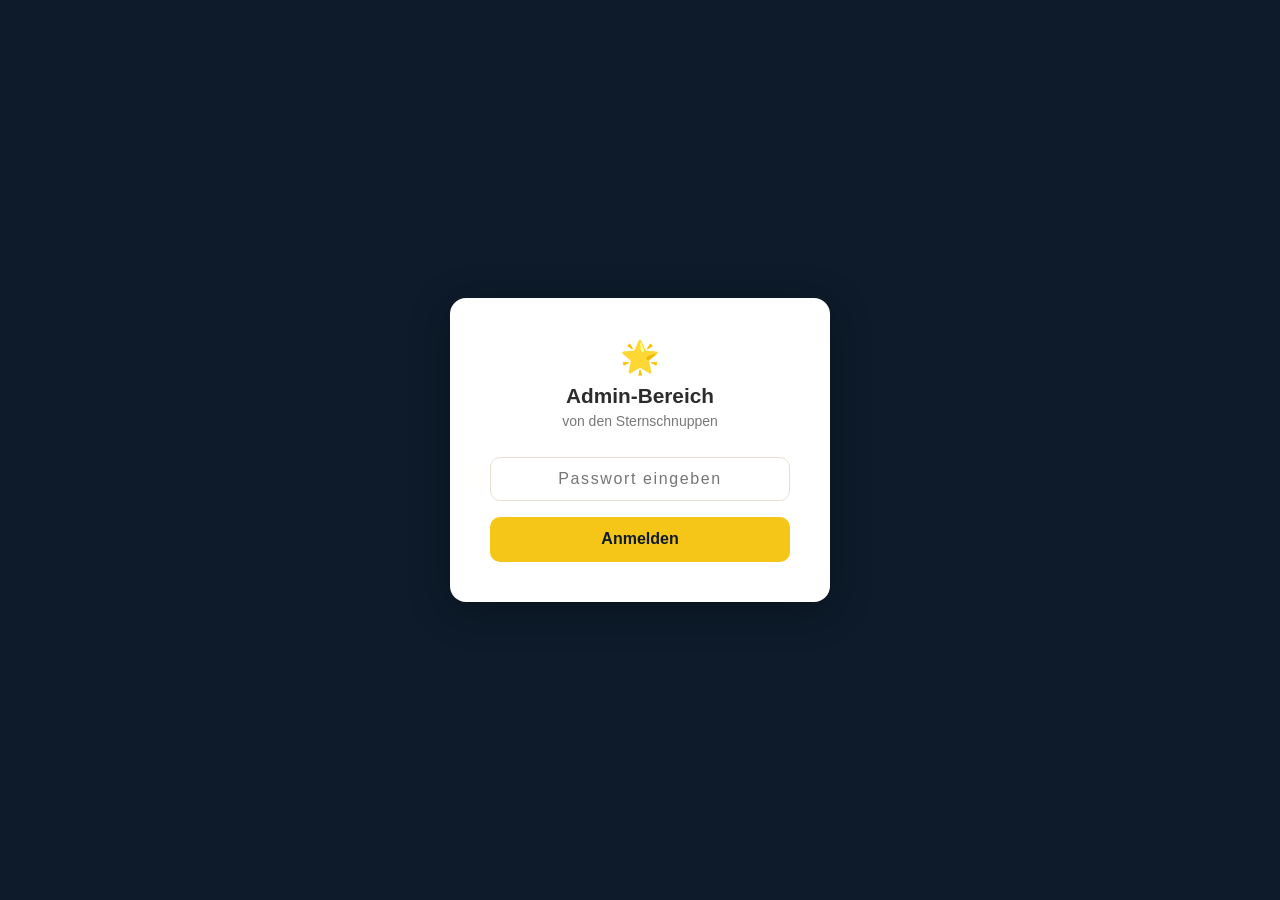
<file: admin/index.html>
<!DOCTYPE html>
<html lang="de">
<head>
  <meta charset="UTF-8">
  <meta name="viewport" content="width=device-width, initial-scale=1.0">
  <title>Admin – von den Sternschnuppen</title>
  <style>
    :root {
      --midnight: #0d1b2a;
      --gold: #f5c518;
      --gold-dark: #d4a017;
      --cream: #fdf8ee;
      --warm: #f5ede0;
      --text: #2c2c2c;
      --text-muted: #777;
      --border: #e8e0d0;
      --white: #fff;
      --red: #e74c3c;
      --green: #27ae60;
      --shadow: 0 4px 20px rgba(0,0,0,0.1);
      --radius: 10px;
    }
    *, *::before, *::after { box-sizing: border-box; margin: 0; padding: 0; }
    body { font-family: -apple-system, BlinkMacSystemFont, 'Segoe UI', Roboto, sans-serif; background: var(--cream); color: var(--text); min-height: 100vh; }

    /* Login */
    .login-screen {
      min-height: 100vh;
      display: flex;
      align-items: center;
      justify-content: center;
      background: var(--midnight);
    }
    .login-box {
      background: var(--white);
      border-radius: 16px;
      padding: 2.5rem;
      width: 100%;
      max-width: 380px;
      text-align: center;
      box-shadow: 0 8px 40px rgba(0,0,0,0.3);
    }
    .login-logo { font-size: 2rem; margin-bottom: 0.5rem; }
    .login-box h1 { font-size: 1.3rem; margin-bottom: 0.3rem; }
    .login-box p { color: var(--text-muted); font-size: 0.875rem; margin-bottom: 1.75rem; }
    .login-box input {
      width: 100%;
      padding: 0.75rem 1rem;
      border: 1.5px solid var(--border);
      border-radius: var(--radius);
      font-size: 1rem;
      margin-bottom: 1rem;
      text-align: center;
      letter-spacing: 0.1em;
    }
    .login-box input:focus { outline: none; border-color: var(--gold); }
    .login-box button {
      width: 100%;
      padding: 0.85rem;
      background: var(--gold);
      color: var(--midnight);
      border: none;
      border-radius: var(--radius);
      font-size: 1rem;
      font-weight: 700;
      cursor: pointer;
      transition: background 0.2s;
    }
    .login-box button:hover { background: var(--gold-dark); }
    .login-error { color: var(--red); font-size: 0.85rem; margin-top: 0.75rem; display: none; }

    /* Admin Layout */
    .admin-screen { display: none; }
    .admin-header {
      background: var(--midnight);
      color: white;
      padding: 1rem 2rem;
      display: flex;
      align-items: center;
      justify-content: space-between;
      position: sticky;
      top: 0;
      z-index: 100;
    }
    .admin-header h1 { font-size: 1rem; display: flex; align-items: center; gap: 0.5rem; }
    .admin-header h1 span { color: var(--gold); }
    .admin-header-actions { display: flex; gap: 0.75rem; align-items: center; }
    .btn-sm {
      padding: 0.4rem 1rem;
      border-radius: 50px;
      font-size: 0.8rem;
      font-weight: 600;
      cursor: pointer;
      border: none;
      transition: opacity 0.2s;
    }
    .btn-sm:hover { opacity: 0.85; }
    .btn-gold { background: var(--gold); color: var(--midnight); }
    .btn-outline-white { background: transparent; border: 1.5px solid rgba(255,255,255,0.3); color: white; }
    .btn-red { background: var(--red); color: white; }
    .btn-green { background: var(--green); color: white; }
    .btn-gray { background: #aaa; color: white; }
    .admin-main { max-width: 1100px; margin: 0 auto; padding: 2rem 1.5rem; }
    .admin-tabs { display: flex; gap: 0.5rem; margin-bottom: 2rem; border-bottom: 2px solid var(--border); padding-bottom: 0; }
    .tab-btn {
      padding: 0.6rem 1.25rem;
      border: none;
      background: none;
      font-size: 0.9rem;
      font-weight: 600;
      color: var(--text-muted);
      cursor: pointer;
      border-bottom: 3px solid transparent;
      margin-bottom: -2px;
      transition: color 0.2s, border-color 0.2s;
    }
    .tab-btn.active { color: var(--midnight); border-bottom-color: var(--gold); }
    .tab-panel { display: none; }
    .tab-panel.active { display: block; }

    /* Cards / Panels */
    .card {
      background: var(--white);
      border-radius: var(--radius);
      padding: 1.5rem;
      box-shadow: var(--shadow);
      margin-bottom: 1.5rem;
    }
    .card h3 { margin-bottom: 1rem; font-size: 1.05rem; }
    .form-group { margin-bottom: 1rem; }
    .form-group label { display: block; font-size: 0.85rem; font-weight: 600; margin-bottom: 0.35rem; }
    .form-group input,
    .form-group textarea,
    .form-group select {
      width: 100%;
      padding: 0.65rem 0.9rem;
      border: 1.5px solid var(--border);
      border-radius: 8px;
      font-size: 0.9rem;
      font-family: inherit;
    }
    .form-group input:focus,
    .form-group textarea:focus { outline: none; border-color: var(--gold); }
    .form-group textarea { resize: vertical; min-height: 80px; }
    .form-row { display: grid; grid-template-columns: 1fr 1fr; gap: 1rem; }

    /* Galerie Items */
    .items-grid {
      display: grid;
      grid-template-columns: repeat(auto-fill, minmax(180px, 1fr));
      gap: 1rem;
      margin-top: 1rem;
    }
    .item-card {
      border: 1.5px solid var(--border);
      border-radius: var(--radius);
      overflow: hidden;
      background: var(--white);
      position: relative;
    }
    .item-card-img {
      width: 100%;
      aspect-ratio: 4/3;
      object-fit: cover;
      background: var(--warm);
    }
    .item-card-body { padding: 0.75rem; }
    .item-card-title { font-size: 0.85rem; font-weight: 600; margin-bottom: 0.5rem; white-space: nowrap; overflow: hidden; text-overflow: ellipsis; }
    .item-card-actions { display: flex; gap: 0.4rem; }

    /* News Items */
    .news-item {
      border: 1.5px solid var(--border);
      border-radius: var(--radius);
      overflow: hidden;
      margin-bottom: 1rem;
    }
    .news-item-header {
      padding: 1rem 1.25rem;
      display: flex;
      align-items: center;
      justify-content: space-between;
      background: var(--warm);
      cursor: pointer;
      gap: 1rem;
    }
    .news-item-header h4 { font-size: 0.95rem; flex: 1; min-width: 0; white-space: nowrap; overflow: hidden; text-overflow: ellipsis; }
    .news-item-header .date { font-size: 0.8rem; color: var(--text-muted); flex-shrink: 0; }
    .news-item-header .actions { display: flex; gap: 0.4rem; flex-shrink: 0; }
    .news-item-body { padding: 1rem 1.25rem; display: none; border-top: 1.5px solid var(--border); }
    .news-item.expanded .news-item-body { display: block; }
    .news-item-preview { font-size: 0.85rem; color: var(--text-muted); margin-top: 0.5rem; }

    /* Toast */
    .toast {
      position: fixed;
      bottom: 2rem;
      right: 2rem;
      background: var(--midnight);
      color: white;
      padding: 0.85rem 1.25rem;
      border-radius: var(--radius);
      font-size: 0.875rem;
      box-shadow: var(--shadow);
      z-index: 9999;
      transform: translateY(100px);
      opacity: 0;
      transition: transform 0.3s, opacity 0.3s;
      border-left: 3px solid var(--gold);
    }
    .toast.show { transform: translateY(0); opacity: 1; }

    /* Hinweisbox */
    .info-box {
      background: rgba(245,197,24,0.1);
      border: 1.5px solid rgba(245,197,24,0.3);
      border-radius: var(--radius);
      padding: 1rem 1.25rem;
      font-size: 0.875rem;
      margin-bottom: 1.5rem;
      color: #7a5c00;
    }
    .info-box strong { display: block; margin-bottom: 0.25rem; }

    /* Passwort-Änderung */
    .pw-form { max-width: 360px; }

    @media(max-width:600px) {
      .form-row { grid-template-columns: 1fr; }
      .items-grid { grid-template-columns: repeat(auto-fill, minmax(140px, 1fr)); }
      .admin-header { padding: 0.75rem 1rem; }
      .admin-main { padding: 1rem; }
    }
  </style>
</head>
<body>

<!-- LOGIN -->
<div class="login-screen" id="login-screen">
  <div class="login-box">
    <div class="login-logo">🌟</div>
    <h1>Admin-Bereich</h1>
    <p>von den Sternschnuppen</p>
    <input type="password" id="pw-input" placeholder="Passwort eingeben" autocomplete="current-password">
    <button onclick="doLogin()">Anmelden</button>
    <div class="login-error" id="login-error">Falsches Passwort. Bitte erneut versuchen.</div>
  </div>
</div>

<!-- ADMIN -->
<div class="admin-screen" id="admin-screen">
  <header class="admin-header">
    <h1>🌟 Admin – von den <span>Sternschnuppen</span></h1>
    <div class="admin-header-actions">
      <a href="/" target="_blank" class="btn-sm btn-outline-white">Website ansehen →</a>
      <button class="btn-sm btn-outline-white" onclick="doLogout()">Abmelden</button>
    </div>
  </header>

  <main class="admin-main">
    <div class="info-box">
      <strong>💡 So funktioniert die Verwaltung</strong>
      Änderungen werden im Browser gespeichert (localStorage) und sofort auf dieser Website angezeigt –
      solange Sie denselben Browser nutzen. Für eine permanente Veröffentlichung (auch auf anderen Geräten)
      exportieren Sie die Daten und laden die JSON-Dateien im GitHub-Repo hoch.
    </div>

    <div class="admin-tabs">
      <button class="tab-btn active" onclick="switchTab('news')">📰 Neuigkeiten</button>
      <button class="tab-btn" onclick="switchTab('journal')">📖 Journal</button>
      <button class="tab-btn" onclick="switchTab('gallery')">🖼️ Galerie</button>
      <button class="tab-btn" onclick="switchTab('settings')">⚙️ Einstellungen</button>
    </div>

    <!-- TAB: NEUIGKEITEN -->
    <div class="tab-panel active" id="tab-news">

      <div class="card">
        <h3 id="news-form-title">Neuen Beitrag erstellen</h3>
        <div class="form-row">
          <div class="form-group">
            <label>Titel *</label>
            <input type="text" id="n-title" placeholder="z.B. Neuer Wurf geplant!">
          </div>
          <div class="form-group">
            <label>Datum</label>
            <input type="date" id="n-date">
          </div>
        </div>
        <div class="form-group">
          <label>Bilder (eine URL pro Zeile)</label>
          <textarea id="n-images" placeholder="https://…&#10;https://…&#10;https://…" rows="3" style="font-size:0.82rem"></textarea>
          <small style="color:var(--text-muted)">Mehrere Bild-URLs — eine pro Zeile</small>
        </div>
        <div class="form-group">
          <label>Text *</label>
          <textarea id="n-text" placeholder="Beschreibung des Beitrags…" rows="4"></textarea>
        </div>
        <div style="display:flex;gap:0.75rem;flex-wrap:wrap">
          <button class="btn-sm btn-gold" onclick="saveNews()">💾 Beitrag speichern</button>
          <button class="btn-sm btn-gray" onclick="resetNewsForm()" id="news-cancel-btn" style="display:none">Abbrechen</button>
        </div>
        <input type="hidden" id="n-edit-id" value="">
      </div>

      <div id="news-list"><!-- JS --></div>
    </div>

    <!-- TAB: JOURNAL -->
    <div class="tab-panel" id="tab-journal">
      <div class="card">
        <p style="color:var(--text-muted);font-size:0.875rem">
          Journal-Einträge entstehen aus Neuigkeiten. Klicke bei einem Neuigkeiten-Beitrag auf
          <strong>„→ Journal"</strong> oder <strong>„→ Beides"</strong> – der Beitrag erscheint dann
          hier als permanenter Archiv-Eintrag.
        </p>
      </div>
      <div id="journal-list"><!-- JS --></div>
    </div>

    <!-- TAB: GALERIE -->
    <div class="tab-panel" id="tab-gallery">

      <div class="card">
        <h3>Foto hinzufügen</h3>
        <p style="font-size:0.85rem;color:var(--text-muted);margin-bottom:1rem">
          Laden Sie Fotos z.B. bei <strong>Cloudinary</strong>, <strong>imgbb.com</strong> oder <strong>Google Photos</strong> hoch
          und fügen Sie die URL hier ein.
        </p>
        <div class="form-row">
          <div class="form-group">
            <label>Bild-URL (groß) *</label>
            <input type="url" id="g-src" placeholder="https://…/bild.jpg">
          </div>
          <div class="form-group">
            <label>Vorschau-URL (optional)</label>
            <input type="url" id="g-thumb" placeholder="Leer lassen = gleiche URL">
          </div>
        </div>
        <div class="form-group" style="max-width:300px">
          <label>Bildunterschrift</label>
          <input type="text" id="g-title" placeholder="Optionaler Titel">
        </div>
        <button class="btn-sm btn-gold" onclick="addGalleryItem()">➕ Zur Galerie hinzufügen</button>
      </div>

      <div class="card">
        <div style="display:flex;justify-content:space-between;align-items:center;margin-bottom:0.5rem">
          <h3 style="margin:0">Aktuelle Galerie</h3>
          <button class="btn-sm btn-green" onclick="exportGallery()">📥 JSON exportieren</button>
        </div>
        <div class="items-grid" id="gallery-list"><!-- JS --></div>
      </div>
    </div>

    <!-- TAB: EINSTELLUNGEN -->
    <div class="tab-panel" id="tab-settings">
      <div class="card pw-form">
        <h3>Passwort ändern</h3>
        <div class="form-group">
          <label>Aktuelles Passwort</label>
          <input type="password" id="pw-old" placeholder="Aktuelles Passwort">
        </div>
        <div class="form-group">
          <label>Neues Passwort</label>
          <input type="password" id="pw-new1" placeholder="Neues Passwort">
        </div>
        <div class="form-group">
          <label>Neues Passwort wiederholen</label>
          <input type="password" id="pw-new2" placeholder="Wiederholen">
        </div>
        <button class="btn-sm btn-gold" onclick="changePassword()">Passwort speichern</button>
      </div>

      <div class="card">
        <h3>Daten zurücksetzen</h3>
        <p style="color:var(--text-muted);font-size:0.875rem;margin-bottom:1rem">Setzt Galerie und Neuigkeiten auf die Standard-Platzhalterdaten zurück.</p>
        <button class="btn-sm btn-red" onclick="resetAll()">Alle Daten zurücksetzen</button>
      </div>

      <div class="card">
        <h3>Daten exportieren</h3>
        <p style="color:var(--text-muted);font-size:0.875rem;margin-bottom:1rem">
          Exportieren Sie Ihre Daten als JSON und laden Sie diese in das GitHub-Repository hoch,
          damit Änderungen auf allen Geräten und für alle Besucher sichtbar sind.
        </p>
        <div style="display:flex;gap:0.75rem;flex-wrap:wrap">
          <button class="btn-sm btn-green" onclick="exportGallery()">📥 gallery.json</button>
          <button class="btn-sm btn-green" onclick="exportNews()">📥 news.json</button>
          <button class="btn-sm btn-green" onclick="exportJournal()">📥 journal.json</button>
        </div>
      </div>
    </div>

  </main>
</div>

<div class="toast" id="toast"></div>

<script>
const PASS_KEY = 'sternschnuppen_admin_pw';
const DEFAULT_PASS = 'Sternschnuppen2026';

function getPassword() {
  return localStorage.getItem(PASS_KEY) || DEFAULT_PASS;
}

function doLogin() {
  const val = document.getElementById('pw-input').value;
  if (val === getPassword()) {
    sessionStorage.setItem('admin_auth', '1');
    document.getElementById('login-screen').style.display = 'none';
    document.getElementById('admin-screen').style.display = 'block';
    loadAdminData();
  } else {
    document.getElementById('login-error').style.display = 'block';
    document.getElementById('pw-input').value = '';
    document.getElementById('pw-input').focus();
  }
}

function doLogout() {
  sessionStorage.removeItem('admin_auth');
  location.reload();
}

document.getElementById('pw-input').addEventListener('keydown', e => {
  if (e.key === 'Enter') doLogin();
});

if (sessionStorage.getItem('admin_auth') === '1') {
  document.getElementById('login-screen').style.display = 'none';
  document.getElementById('admin-screen').style.display = 'block';
  loadAdminData();
}

function switchTab(name) {
  document.querySelectorAll('.tab-btn').forEach(b => b.classList.remove('active'));
  document.querySelectorAll('.tab-panel').forEach(p => p.classList.remove('active'));
  const panels = { news: 0, journal: 1, gallery: 2, settings: 3 };
  const tabs = document.querySelectorAll('.tab-btn');
  tabs[panels[name]].classList.add('active');
  document.getElementById('tab-' + name).classList.add('active');
}

/* ---- NEWS ---- */
function loadAdminData() {
  renderNewsList();
  renderJournalList();
  renderGalleryList();
  document.getElementById('n-date').value = new Date().toISOString().slice(0,10);
}

function getNews() {
  const s = localStorage.getItem('sternschnuppen_news');
  if (s) try { return JSON.parse(s); } catch(e) {}
  return [];
}
function saveNewsList(arr) { localStorage.setItem('sternschnuppen_news', JSON.stringify(arr)); }

function getImages(item) {
  if (Array.isArray(item.images) && item.images.length) return item.images;
  if (item.image) return [item.image];
  return [];
}

function saveNews() {
  const title  = document.getElementById('n-title').value.trim();
  const text   = document.getElementById('n-text').value.trim();
  const date   = document.getElementById('n-date').value || new Date().toISOString().slice(0,10);
  const images = document.getElementById('n-images').value
    .split('\n').map(s => s.trim()).filter(Boolean);
  const editId = document.getElementById('n-edit-id').value;

  if (!title || !text) { showToast('Bitte Titel und Text ausfüllen.'); return; }

  let news = getNews();
  if (editId) {
    const idx = news.findIndex(n => String(n.id) === editId);
    if (idx !== -1) news[idx] = { ...news[idx], title, text, date, images };
  } else {
    news.push({ id: Date.now(), title, text, date, images, inGallery: false, inJournal: false });
  }
  saveNewsList(news);
  resetNewsForm();
  renderNewsList();
  showToast('Beitrag gespeichert!');
}

function resetNewsForm() {
  document.getElementById('n-title').value  = '';
  document.getElementById('n-text').value   = '';
  document.getElementById('n-images').value = '';
  document.getElementById('n-date').value   = new Date().toISOString().slice(0,10);
  document.getElementById('n-edit-id').value = '';
  document.getElementById('news-form-title').textContent = 'Neuen Beitrag erstellen';
  document.getElementById('news-cancel-btn').style.display = 'none';
}

function editNews(id) {
  const item = getNews().find(n => String(n.id) === String(id));
  if (!item) return;
  document.getElementById('n-title').value  = item.title || '';
  document.getElementById('n-text').value   = item.text  || '';
  document.getElementById('n-images').value = getImages(item).join('\n');
  document.getElementById('n-date').value   = item.date  || '';
  document.getElementById('n-edit-id').value = id;
  document.getElementById('news-form-title').textContent = 'Beitrag bearbeiten';
  document.getElementById('news-cancel-btn').style.display = 'inline-block';
  window.scrollTo({ top: 0, behavior: 'smooth' });
}

function deleteNews(id) {
  if (!confirm('Beitrag wirklich löschen?')) return;
  saveNewsList(getNews().filter(n => String(n.id) !== String(id)));
  renderNewsList();
  showToast('Beitrag gelöscht.');
}

function routeNews(id, target) {
  // target: 'gallery' | 'journal' | 'both'
  const news = getNews();
  const item = news.find(n => String(n.id) === String(id));
  if (!item) return;
  const imgs = getImages(item);

  if ((target === 'gallery' || target === 'both') && imgs.length) {
    const gallery = getGallery();
    imgs.forEach(src => {
      if (!gallery.some(g => g.src === src)) {
        gallery.push({ id: Date.now() + Math.random(), src, thumb: src, title: item.title, category: 'welpen' });
      }
    });
    saveGalleryList(gallery);
    item.inGallery = true;
    renderGalleryList();
  }

  if (target === 'journal' || target === 'both') {
    const journal = getJournal();
    if (!journal.some(j => String(j.originalId) === String(id))) {
      journal.push({ id: Date.now(), title: item.title, date: item.date, text: item.text, images: imgs, originalId: item.id });
      saveJournalList(journal);
    }
    item.inJournal = true;
    renderJournalList();
  }

  saveNewsList(news);
  renderNewsList();
  const labels = { gallery: 'Galerie', journal: 'Journal', both: 'Galerie & Journal' };
  showToast(`✅ In ${labels[target]} verschoben!`);
}

function renderNewsList() {
  const news = getNews();
  const container = document.getElementById('news-list');
  if (!news.length) {
    container.innerHTML = '<p style="color:var(--text-muted);text-align:center;padding:2rem">Noch keine Beiträge. Erstelle deinen ersten Beitrag oben.</p>';
    return;
  }
  container.innerHTML = news.slice().reverse().map(item => {
    const imgs = getImages(item);
    const badges = [
      item.inGallery ? '<span style="font-size:0.72rem;color:var(--text-muted);white-space:nowrap">✓ Galerie</span>' : '',
      item.inJournal ? '<span style="font-size:0.72rem;color:var(--text-muted);white-space:nowrap">✓ Journal</span>' : ''
    ].filter(Boolean).join('');
    const routeBtns = imgs.length ? `
      ${!item.inGallery ? `<button class="btn-sm btn-green" onclick="routeNews(${item.id},'gallery')">→ Galerie</button>` : ''}
      ${!item.inJournal ? `<button class="btn-sm" style="background:#6c5ce7;color:#fff" onclick="routeNews(${item.id},'journal')">→ Journal</button>` : ''}
      ${(!item.inGallery || !item.inJournal) ? `<button class="btn-sm" style="background:#00b894;color:#fff" onclick="routeNews(${item.id},'both')">→ Beides</button>` : ''}
    ` : '';
    return `
    <div class="news-item">
      <div class="news-item-header" onclick="toggleNewsItem(this)">
        <h4>${escHtml(item.title)}</h4>
        <span class="date">${formatDate(item.date)}</span>
        <div class="actions" onclick="event.stopPropagation()">
          ${badges}
          ${routeBtns}
          <button class="btn-sm btn-gold" onclick="editNews(${item.id})">Bearbeiten</button>
          <button class="btn-sm btn-red" onclick="deleteNews(${item.id})">Löschen</button>
        </div>
      </div>
      <div class="news-item-body">
        ${imgs.length ? `<div style="display:flex;gap:0.5rem;flex-wrap:wrap;margin-bottom:0.75rem">
          ${imgs.map(s => `<img src="${escHtml(s)}" style="height:80px;border-radius:6px;object-fit:cover" alt="">`).join('')}
        </div>` : ''}
        <p class="news-item-preview">${escHtml(item.text)}</p>
      </div>
    </div>`;
  }).join('');
}

function toggleNewsItem(header) {
  header.closest('.news-item').classList.toggle('expanded');
}

/* ---- JOURNAL ---- */
function getJournal() {
  const s = localStorage.getItem('sternschnuppen_journal');
  if (s) try { return JSON.parse(s); } catch(e) {}
  return [];
}
function saveJournalList(arr) { localStorage.setItem('sternschnuppen_journal', JSON.stringify(arr)); }

function deleteJournalEntry(id) {
  if (!confirm('Journal-Eintrag wirklich löschen?')) return;
  saveJournalList(getJournal().filter(j => String(j.id) !== String(id)));
  // inJournal-Flag im News zurücksetzen falls vorhanden
  const news = getNews();
  const entry = getJournal().find(j => String(j.id) === String(id));
  if (entry?.originalId) {
    const n = news.find(n => String(n.id) === String(entry.originalId));
    if (n) { n.inJournal = false; saveNewsList(news); renderNewsList(); }
  }
  renderJournalList();
  showToast('Journal-Eintrag gelöscht.');
}

function renderJournalList() {
  const journal = getJournal();
  const container = document.getElementById('journal-list');
  if (!container) return;
  if (!journal.length) {
    container.innerHTML = '<p style="color:var(--text-muted);text-align:center;padding:2rem">Noch keine Einträge. Sende Neuigkeiten ins Journal.</p>';
    return;
  }
  container.innerHTML = journal.slice().reverse().map(item => {
    const imgs = Array.isArray(item.images) ? item.images : [];
    return `
    <div class="news-item">
      <div class="news-item-header" onclick="toggleNewsItem(this)">
        <h4>${escHtml(item.title)}</h4>
        <span class="date">${formatDate(item.date)}</span>
        <div class="actions" onclick="event.stopPropagation()">
          <span style="font-size:0.72rem;color:var(--text-muted)">${imgs.length} Bild${imgs.length !== 1 ? 'er' : ''}</span>
          <button class="btn-sm btn-red" onclick="deleteJournalEntry(${item.id})">Löschen</button>
        </div>
      </div>
      <div class="news-item-body">
        ${imgs.length ? `<div style="display:flex;gap:0.5rem;flex-wrap:wrap;margin-bottom:0.75rem">
          ${imgs.map(s => `<img src="${escHtml(s)}" style="height:80px;border-radius:6px;object-fit:cover" alt="">`).join('')}
        </div>` : ''}
        <p class="news-item-preview">${escHtml(item.text)}</p>
      </div>
    </div>`;
  }).join('');
}

/* ---- GALERIE ---- */
function getGallery() {
  const s = localStorage.getItem('sternschnuppen_gallery');
  if (s) try { return JSON.parse(s); } catch(e) {}
  return [];
}
function saveGalleryList(arr) { localStorage.setItem('sternschnuppen_gallery', JSON.stringify(arr)); }

function addGalleryItem() {
  const src   = document.getElementById('g-src').value.trim();
  const thumb = document.getElementById('g-thumb').value.trim() || src;
  const title = document.getElementById('g-title').value.trim();

  if (!src) { showToast('Bitte eine Bild-URL eingeben.'); return; }

  const gallery = getGallery();
  gallery.push({ id: Date.now(), src, thumb, title, category: 'galerie' });
  saveGalleryList(gallery);
  document.getElementById('g-src').value = '';
  document.getElementById('g-thumb').value = '';
  document.getElementById('g-title').value = '';
  renderGalleryList();
  showToast('Foto hinzugefügt!');
}

function deleteGalleryItem(id) {
  if (!confirm('Foto wirklich aus der Galerie entfernen?')) return;
  const gallery = getGallery().filter(g => String(g.id) !== String(id));
  saveGalleryList(gallery);
  renderGalleryList();
  showToast('Foto entfernt.');
}

function renderGalleryList() {
  const gallery = getGallery();
  const container = document.getElementById('gallery-list');
  if (!gallery.length) {
    container.innerHTML = '<p style="color:var(--text-muted);padding:1rem;grid-column:1/-1">Noch keine Fotos. Füge dein erstes Foto oben hinzu.</p>';
    return;
  }
  container.innerHTML = gallery.map(item => `
    <div class="item-card">
      <img class="item-card-img" src="${escHtml(item.thumb || item.src)}" alt="${escHtml(item.title || '')}" loading="lazy"
           onerror="this.style.background='var(--warm)';this.style.padding='2rem';this.alt='Bild nicht ladbar'">
      <div class="item-card-body">
        <div class="item-card-title">${escHtml(item.title || 'Kein Titel')}</div>
        <div class="item-card-actions">
          <button class="btn-sm btn-red" onclick="deleteGalleryItem(${item.id})">Entfernen</button>
        </div>
      </div>
    </div>`).join('');
}

/* ---- EXPORT ---- */
function exportGallery() {
  const data = JSON.stringify(getGallery(), null, 2);
  downloadJson(data, 'gallery.json');
}
function exportNews() {
  const data = JSON.stringify(getNews(), null, 2);
  downloadJson(data, 'news.json');
}
function exportJournal() {
  const data = JSON.stringify(getJournal(), null, 2);
  downloadJson(data, 'journal.json');
}
function downloadJson(content, filename) {
  const a = document.createElement('a');
  a.href = 'data:application/json;charset=utf-8,' + encodeURIComponent(content);
  a.download = filename;
  a.click();
  showToast(`${filename} wird heruntergeladen.`);
}

/* ---- PASSWORT ---- */
function changePassword() {
  const old  = document.getElementById('pw-old').value;
  const new1 = document.getElementById('pw-new1').value;
  const new2 = document.getElementById('pw-new2').value;

  if (old !== getPassword()) { showToast('Aktuelles Passwort falsch.'); return; }
  if (!new1 || new1.length < 6) { showToast('Neues Passwort zu kurz (min. 6 Zeichen).'); return; }
  if (new1 !== new2) { showToast('Passwörter stimmen nicht überein.'); return; }

  localStorage.setItem(PASS_KEY, new1);
  document.getElementById('pw-old').value = '';
  document.getElementById('pw-new1').value = '';
  document.getElementById('pw-new2').value = '';
  showToast('✅ Passwort geändert!');
}

function resetAll() {
  if (!confirm('Alle lokal gespeicherten Daten wirklich zurücksetzen? Die Standard-Platzhalterdaten werden wiederhergestellt.')) return;
  localStorage.removeItem('sternschnuppen_gallery');
  localStorage.removeItem('sternschnuppen_news');
  localStorage.removeItem('sternschnuppen_journal');
  loadAdminData();
  showToast('Daten zurückgesetzt.');
}

/* ---- UTILS ---- */
function escHtml(str) {
  return String(str || '').replace(/&/g,'&amp;').replace(/</g,'&lt;').replace(/>/g,'&gt;').replace(/"/g,'&quot;');
}
function formatDate(d) {
  if (!d) return '';
  try { return new Date(d).toLocaleDateString('de-DE', { day:'2-digit', month:'short', year:'numeric' }); }
  catch(e) { return d; }
}
function showToast(msg) {
  const t = document.getElementById('toast');
  t.textContent = msg;
  t.classList.add('show');
  setTimeout(() => t.classList.remove('show'), 3500);
}
</script>
</body>
</html>
</file>
